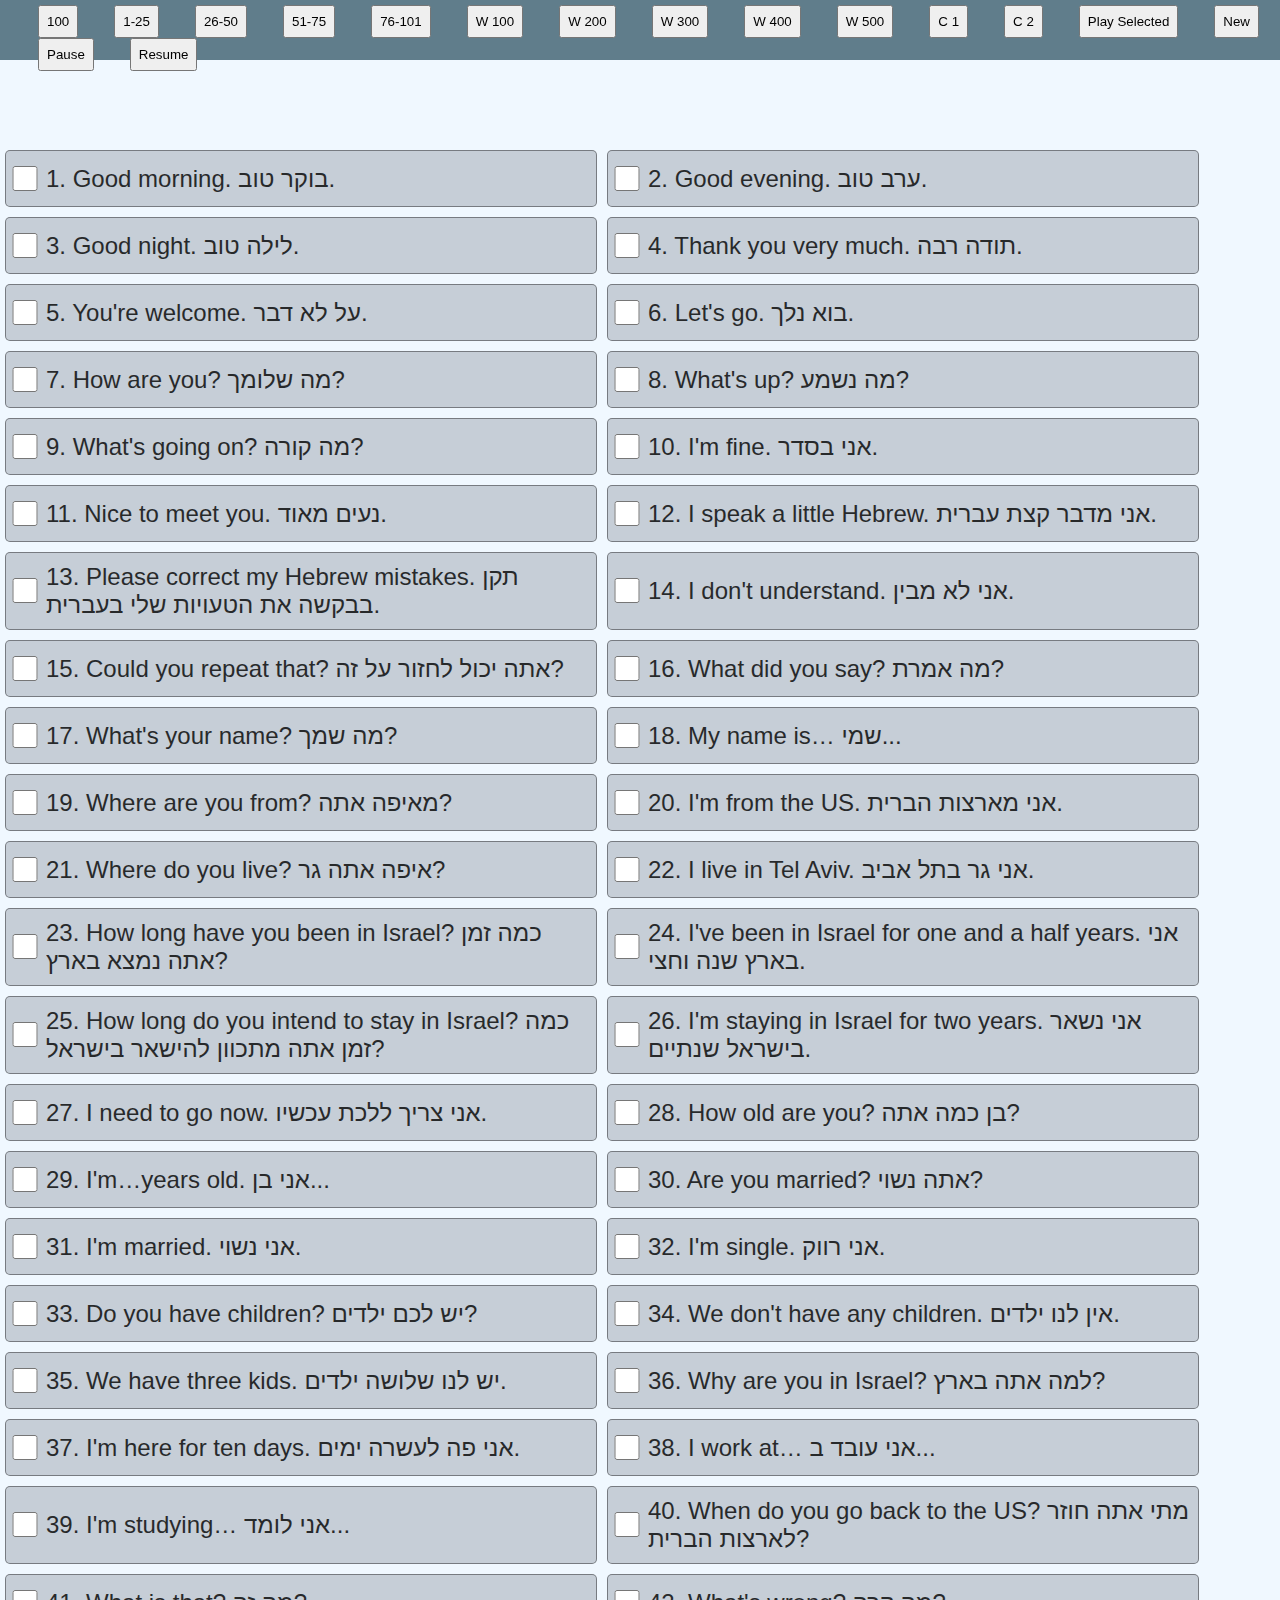
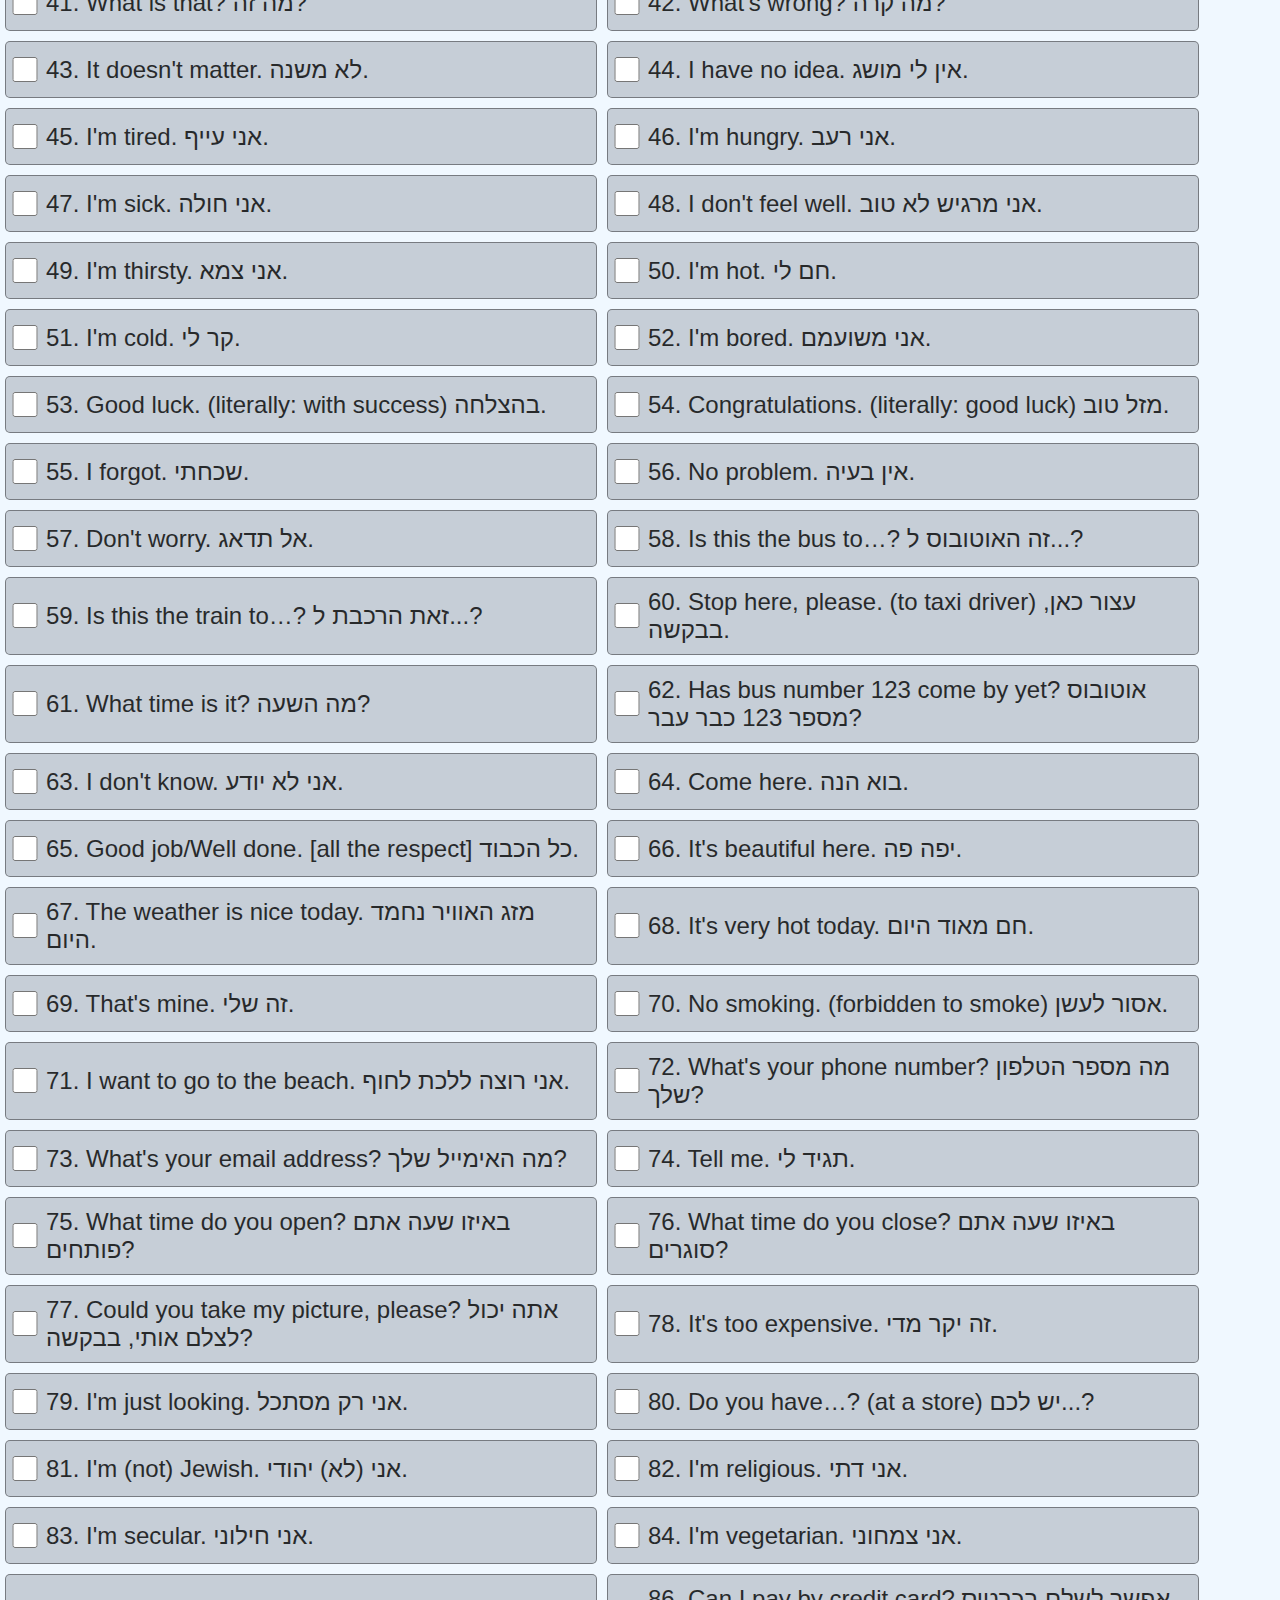
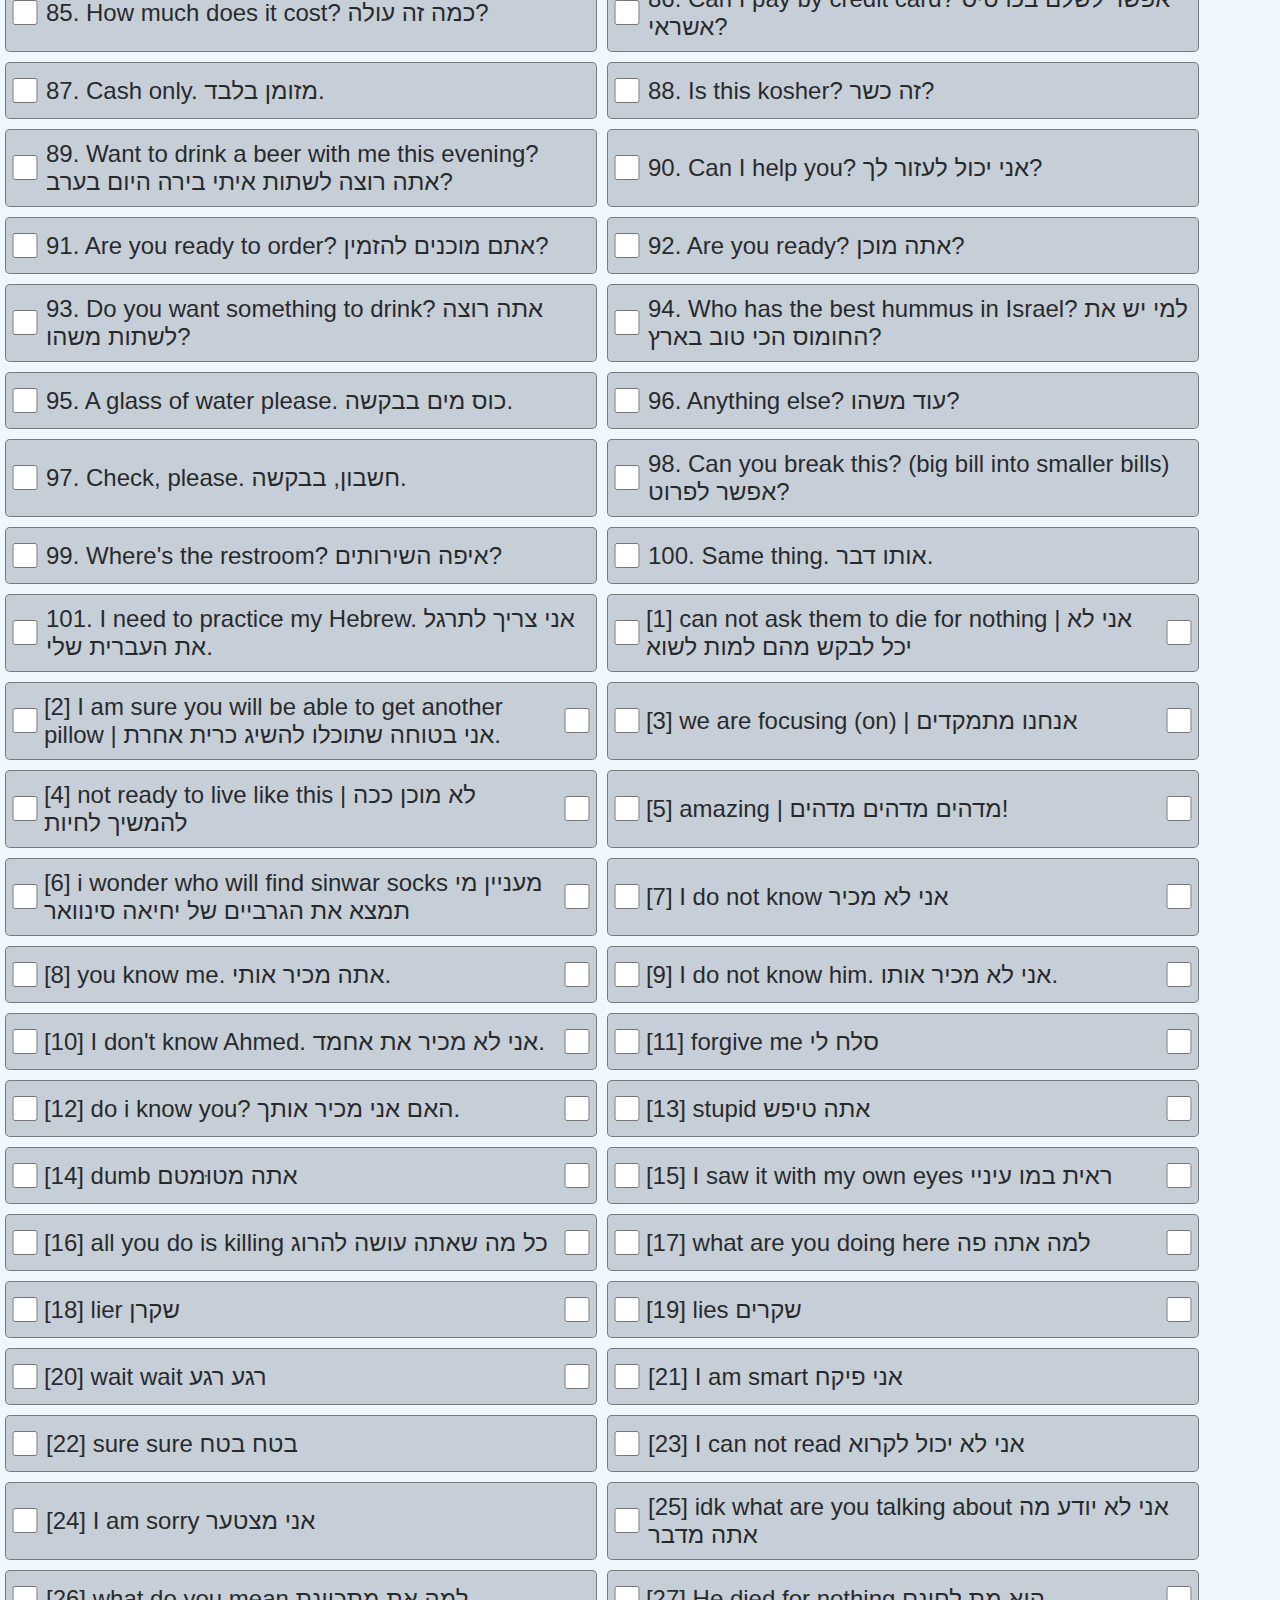
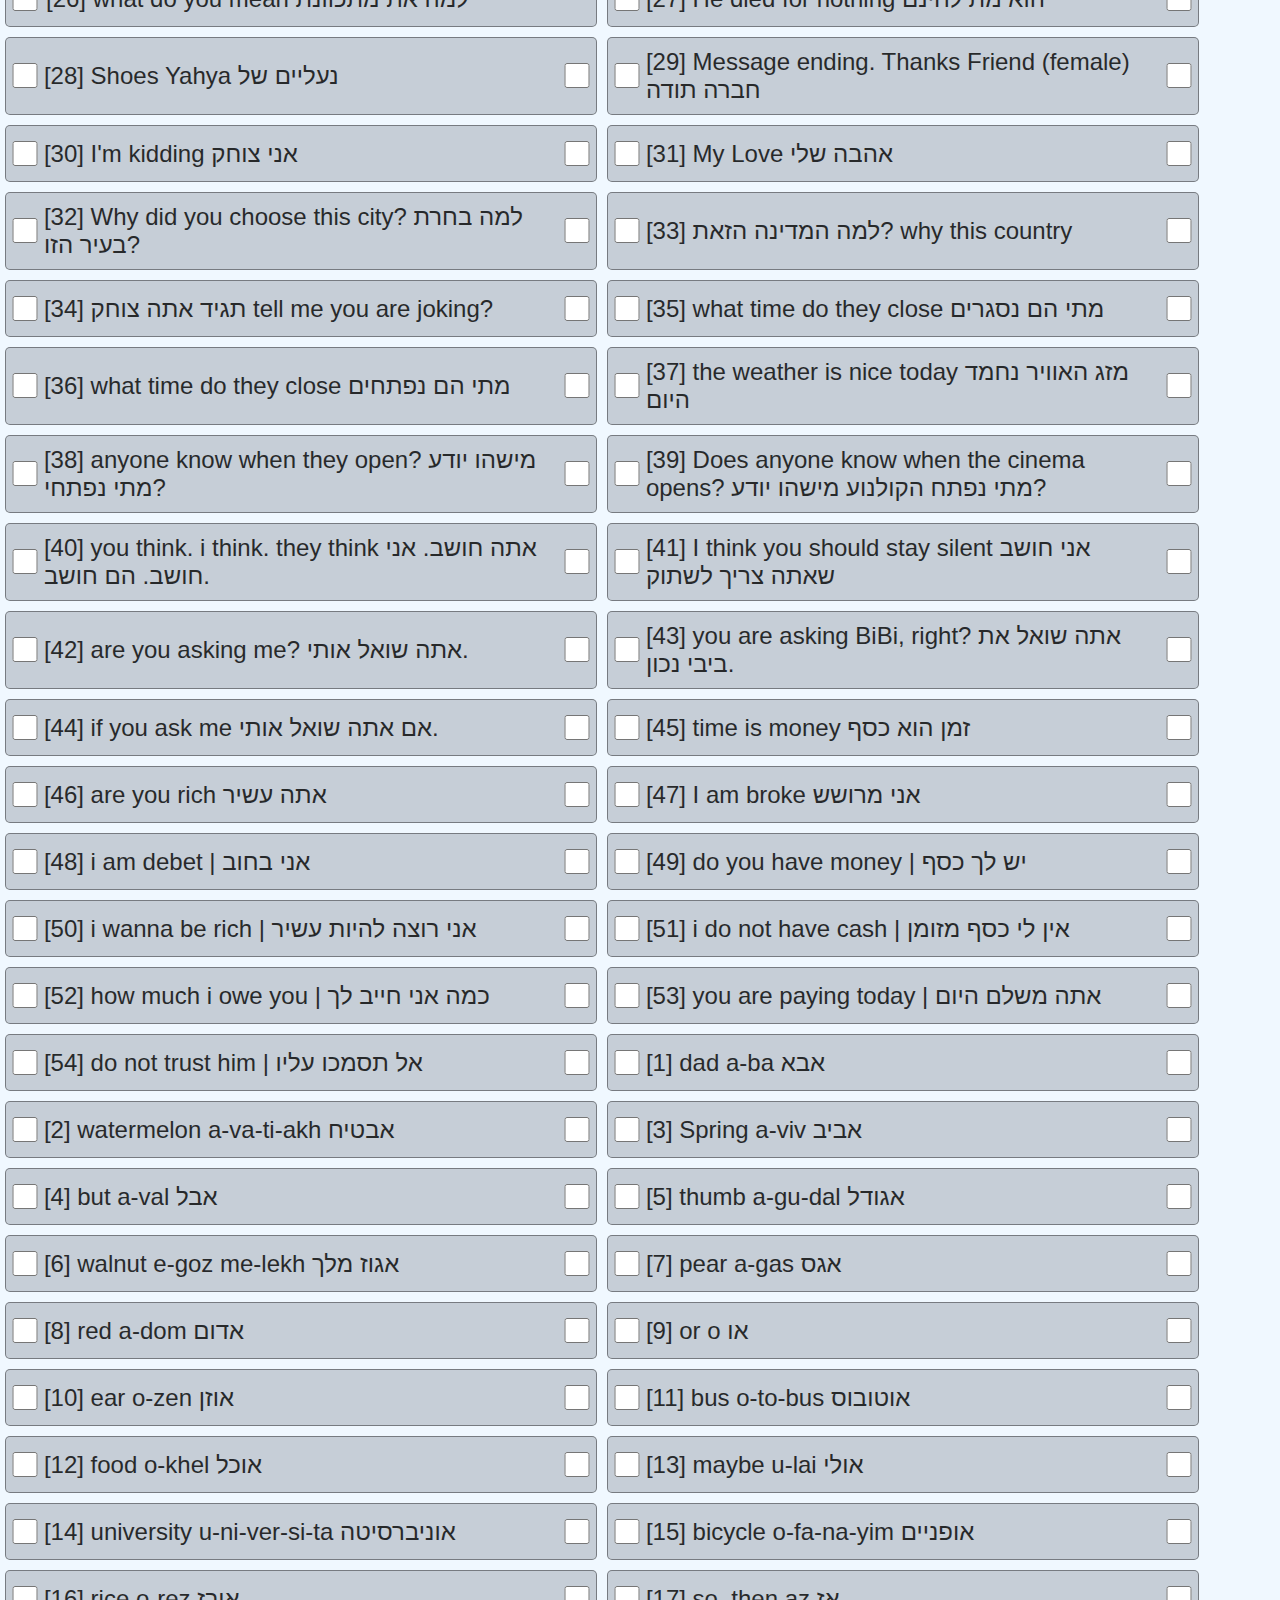
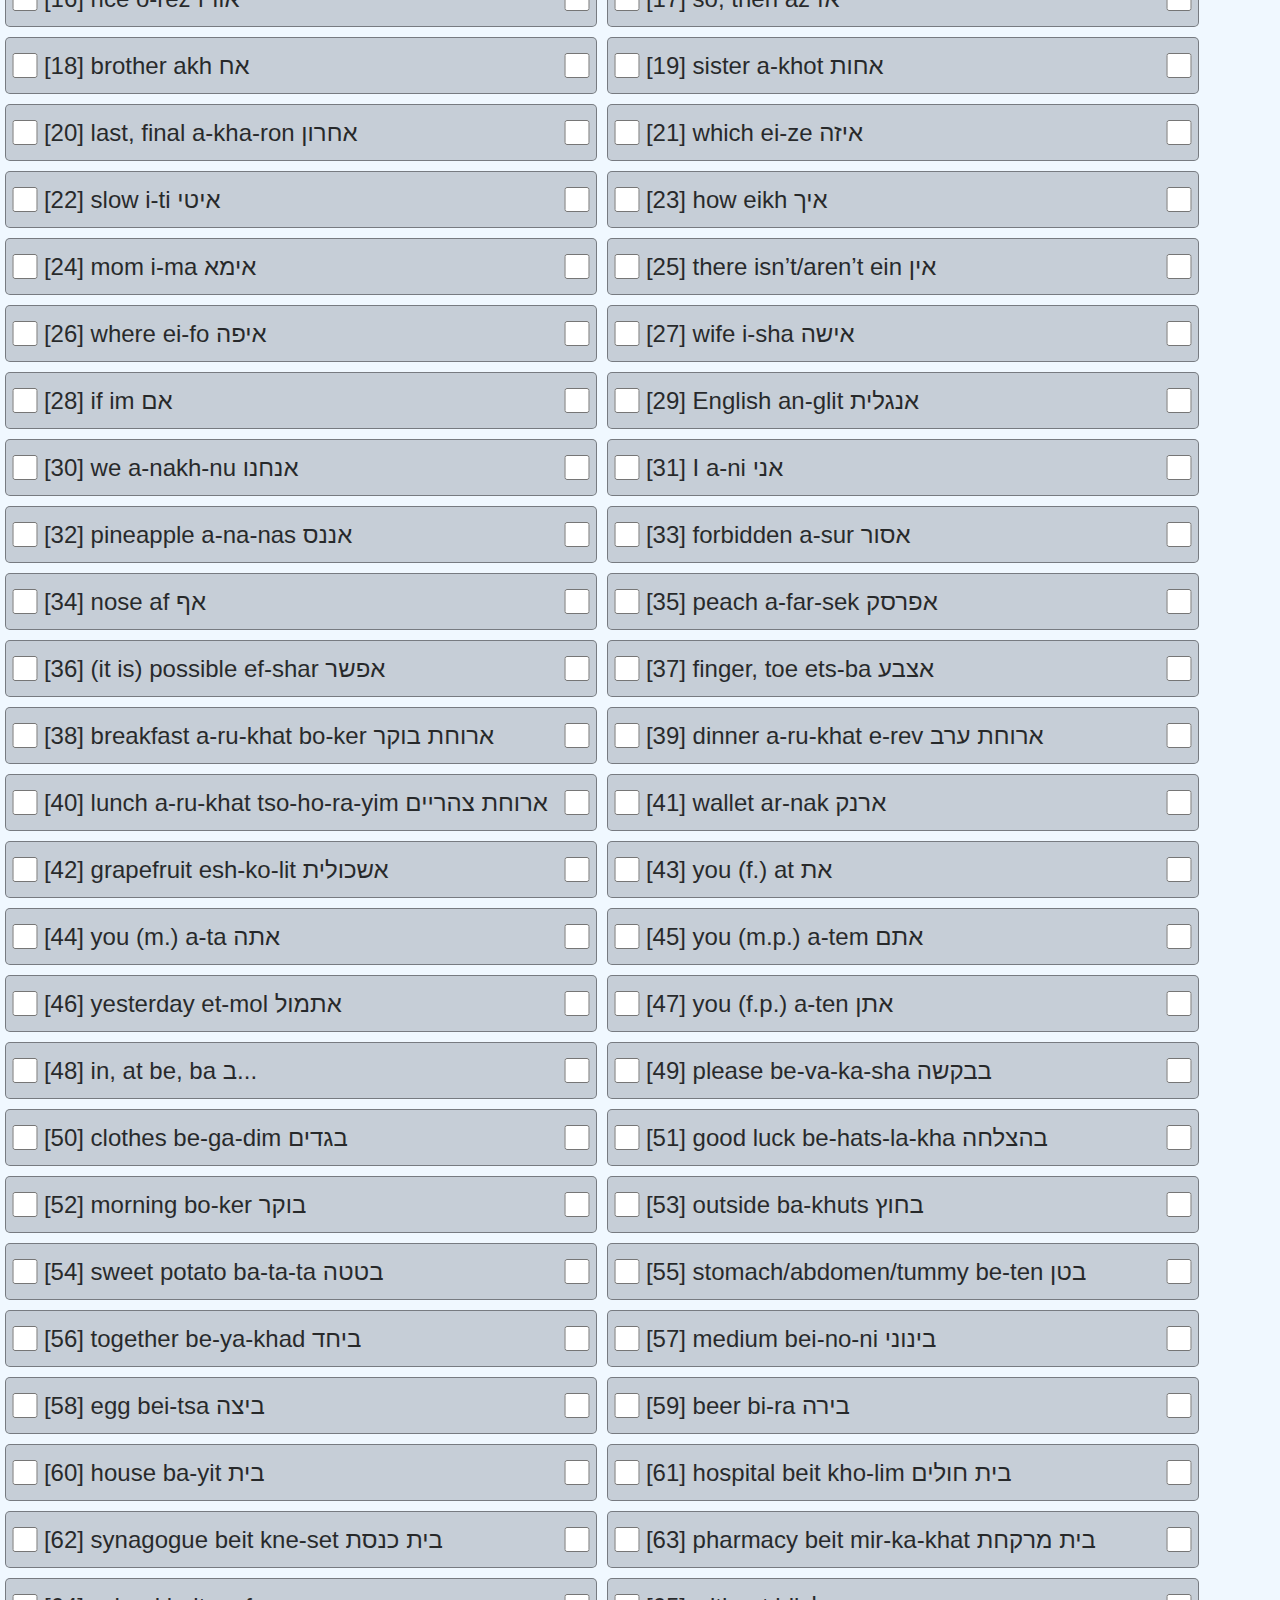
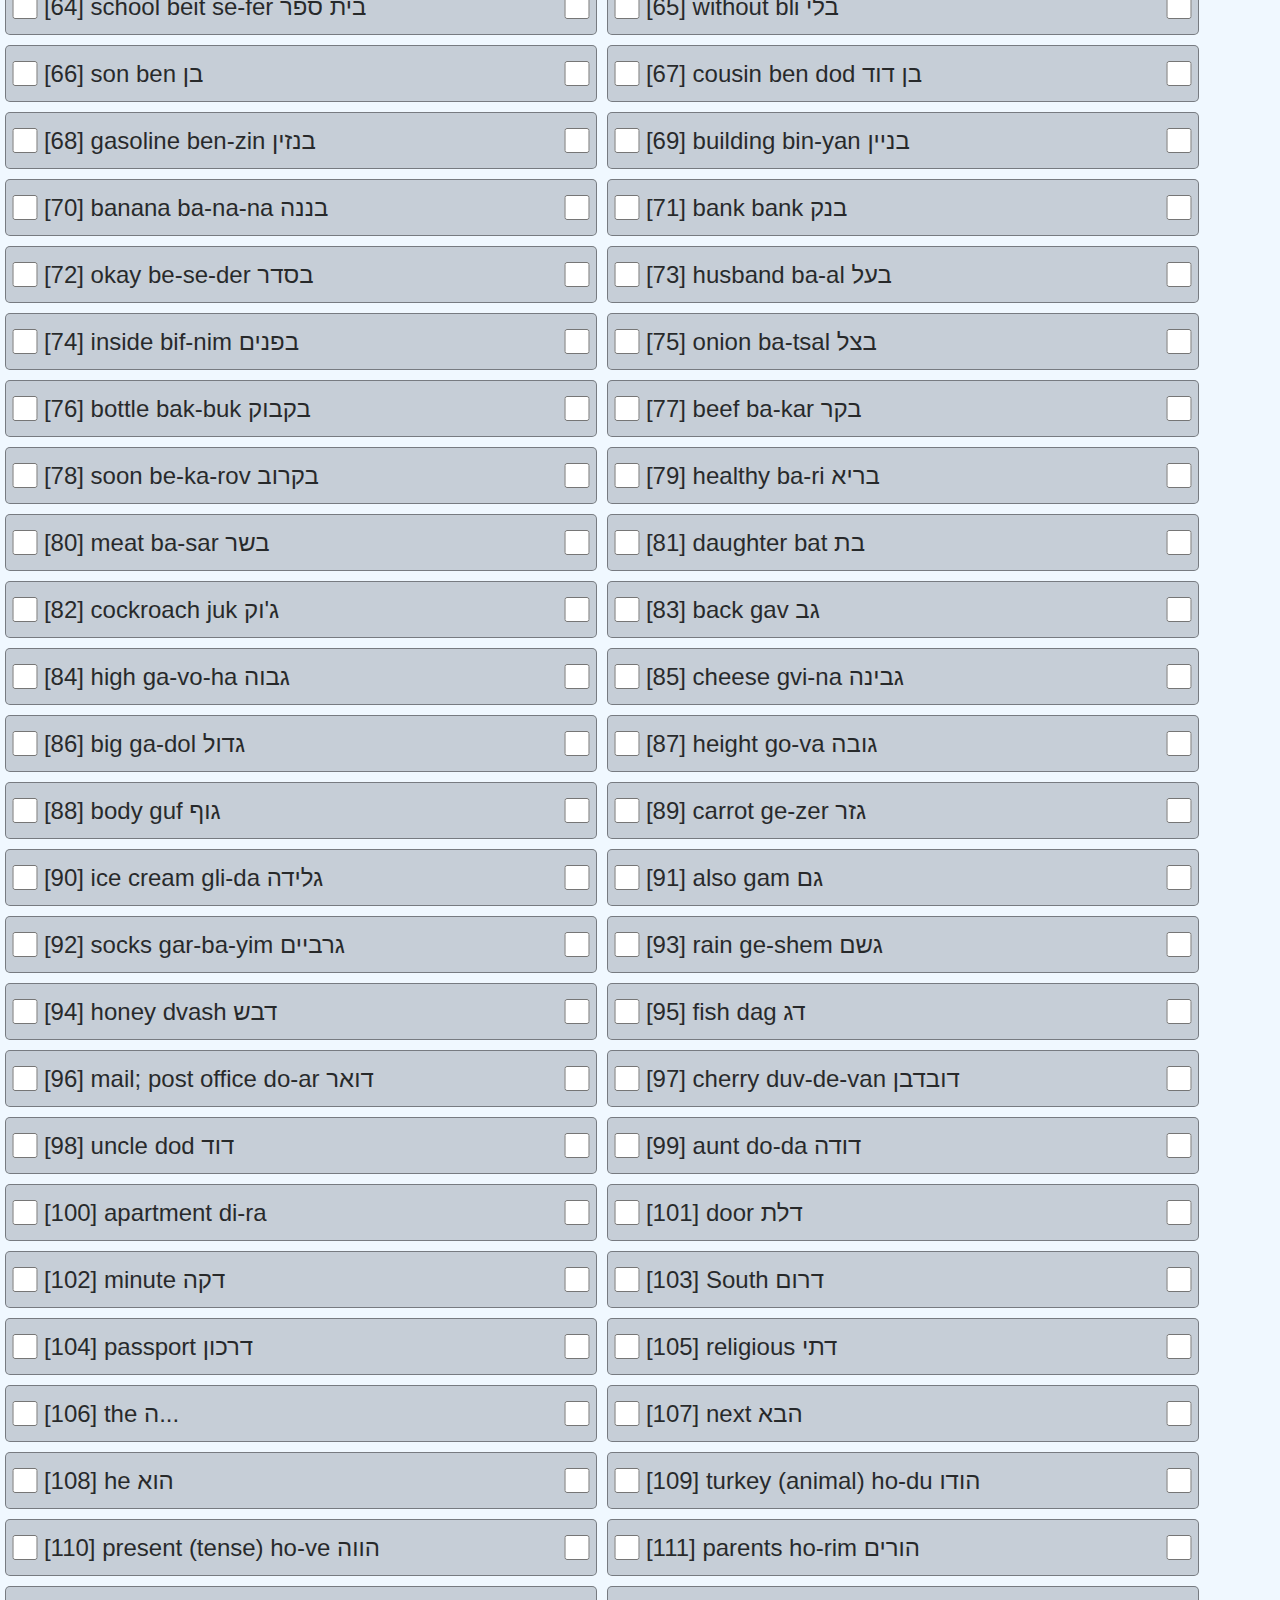
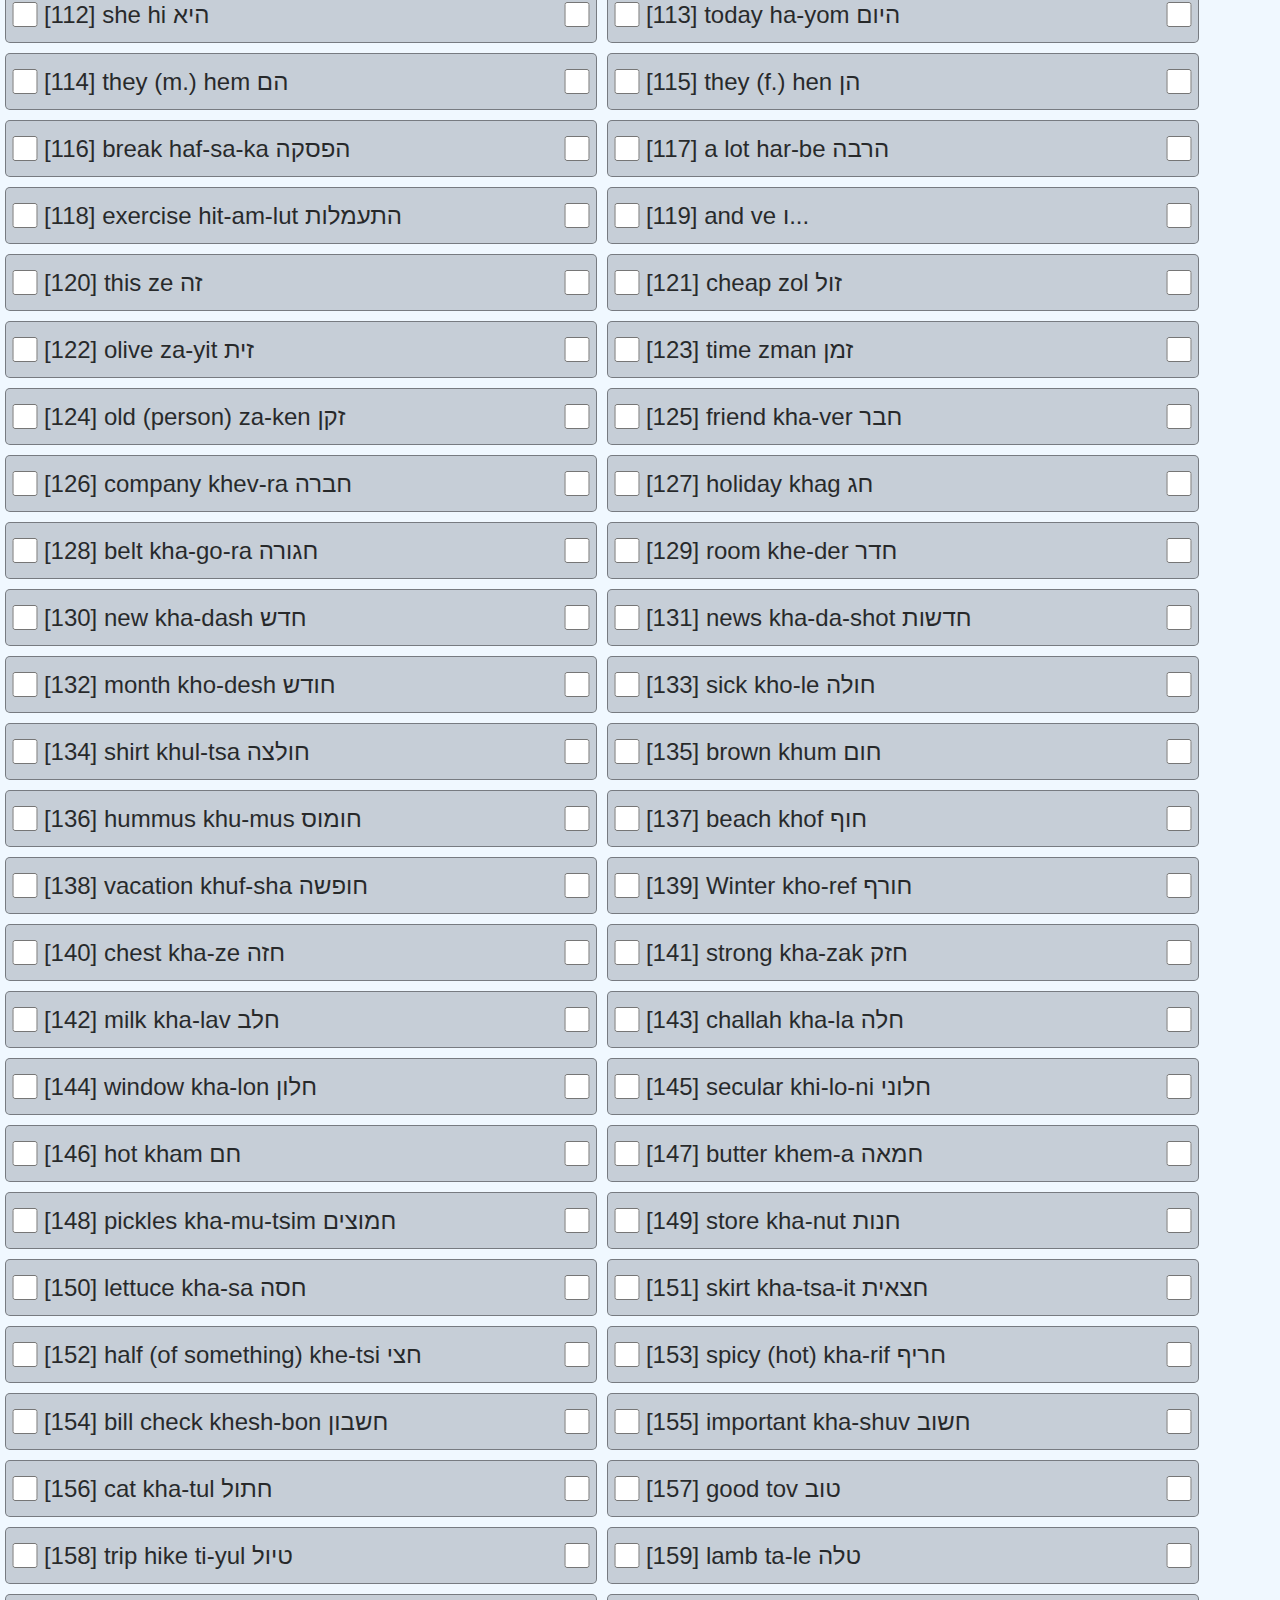
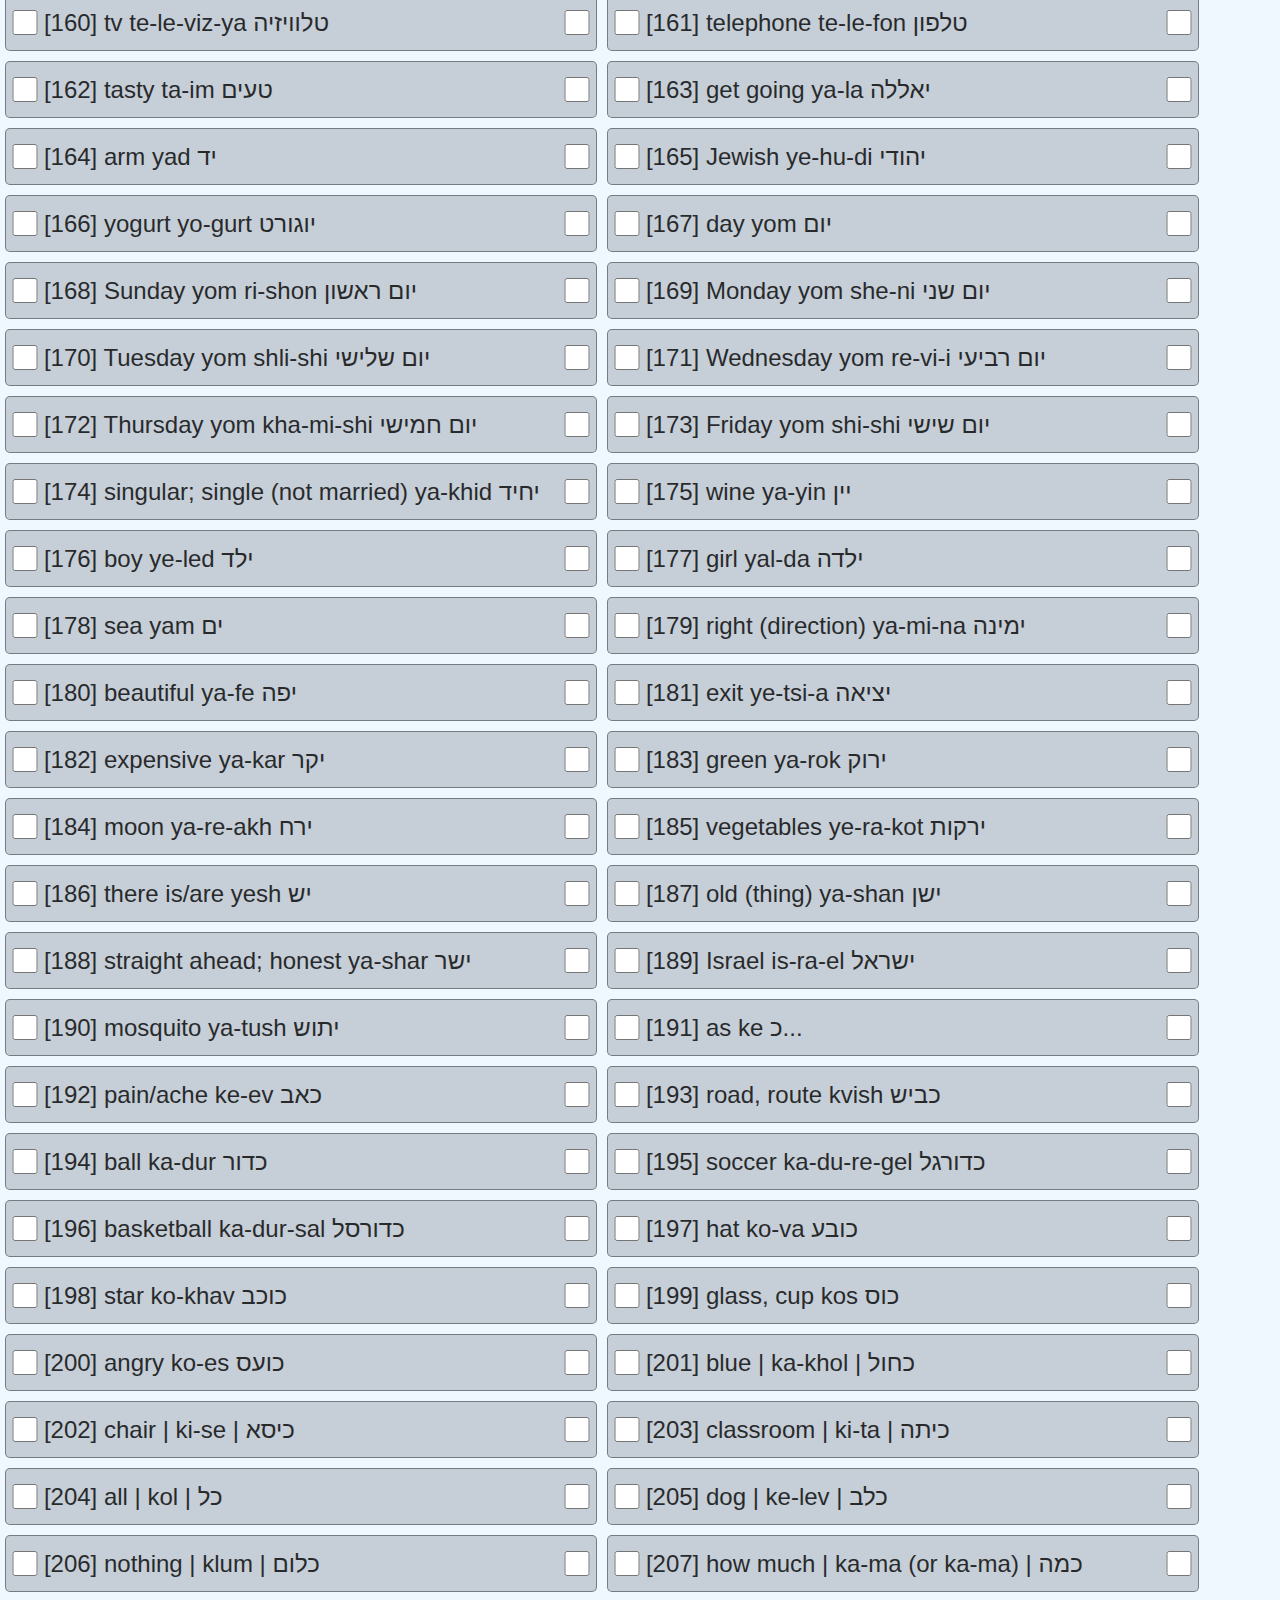
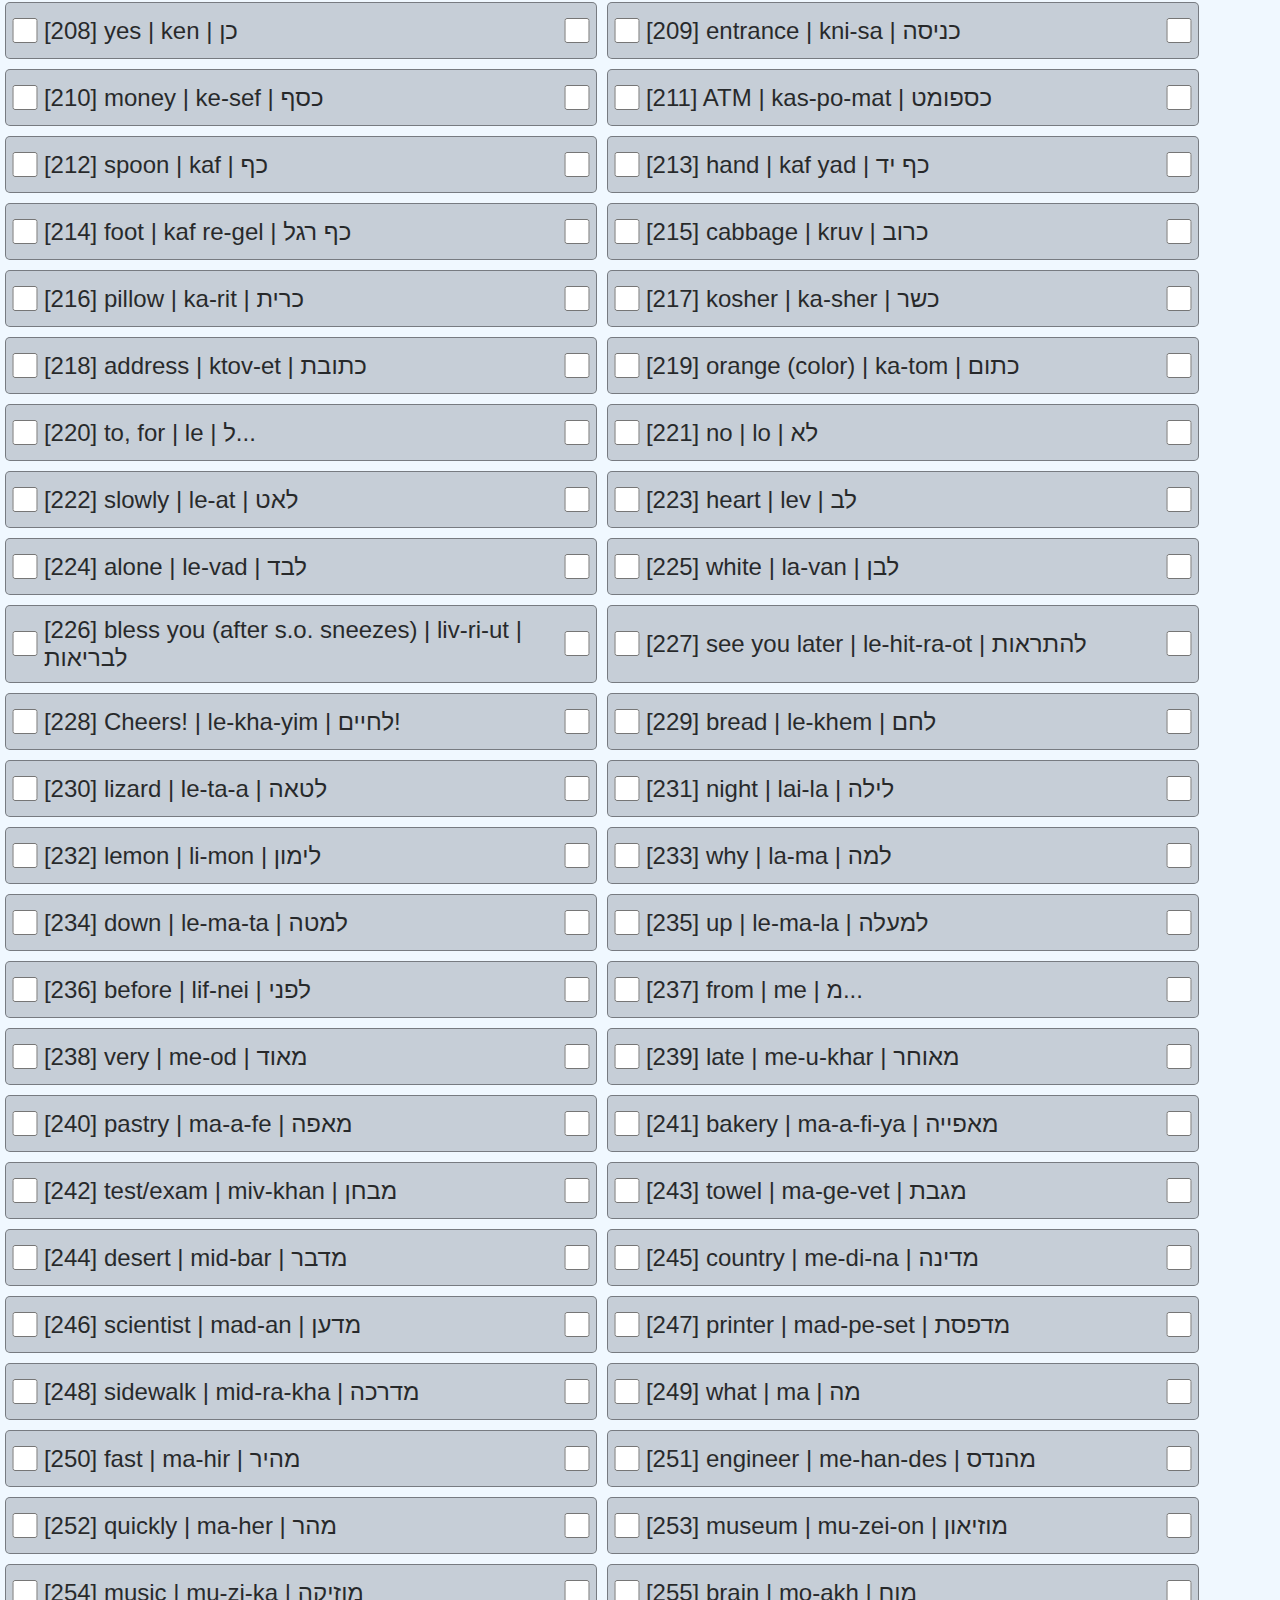
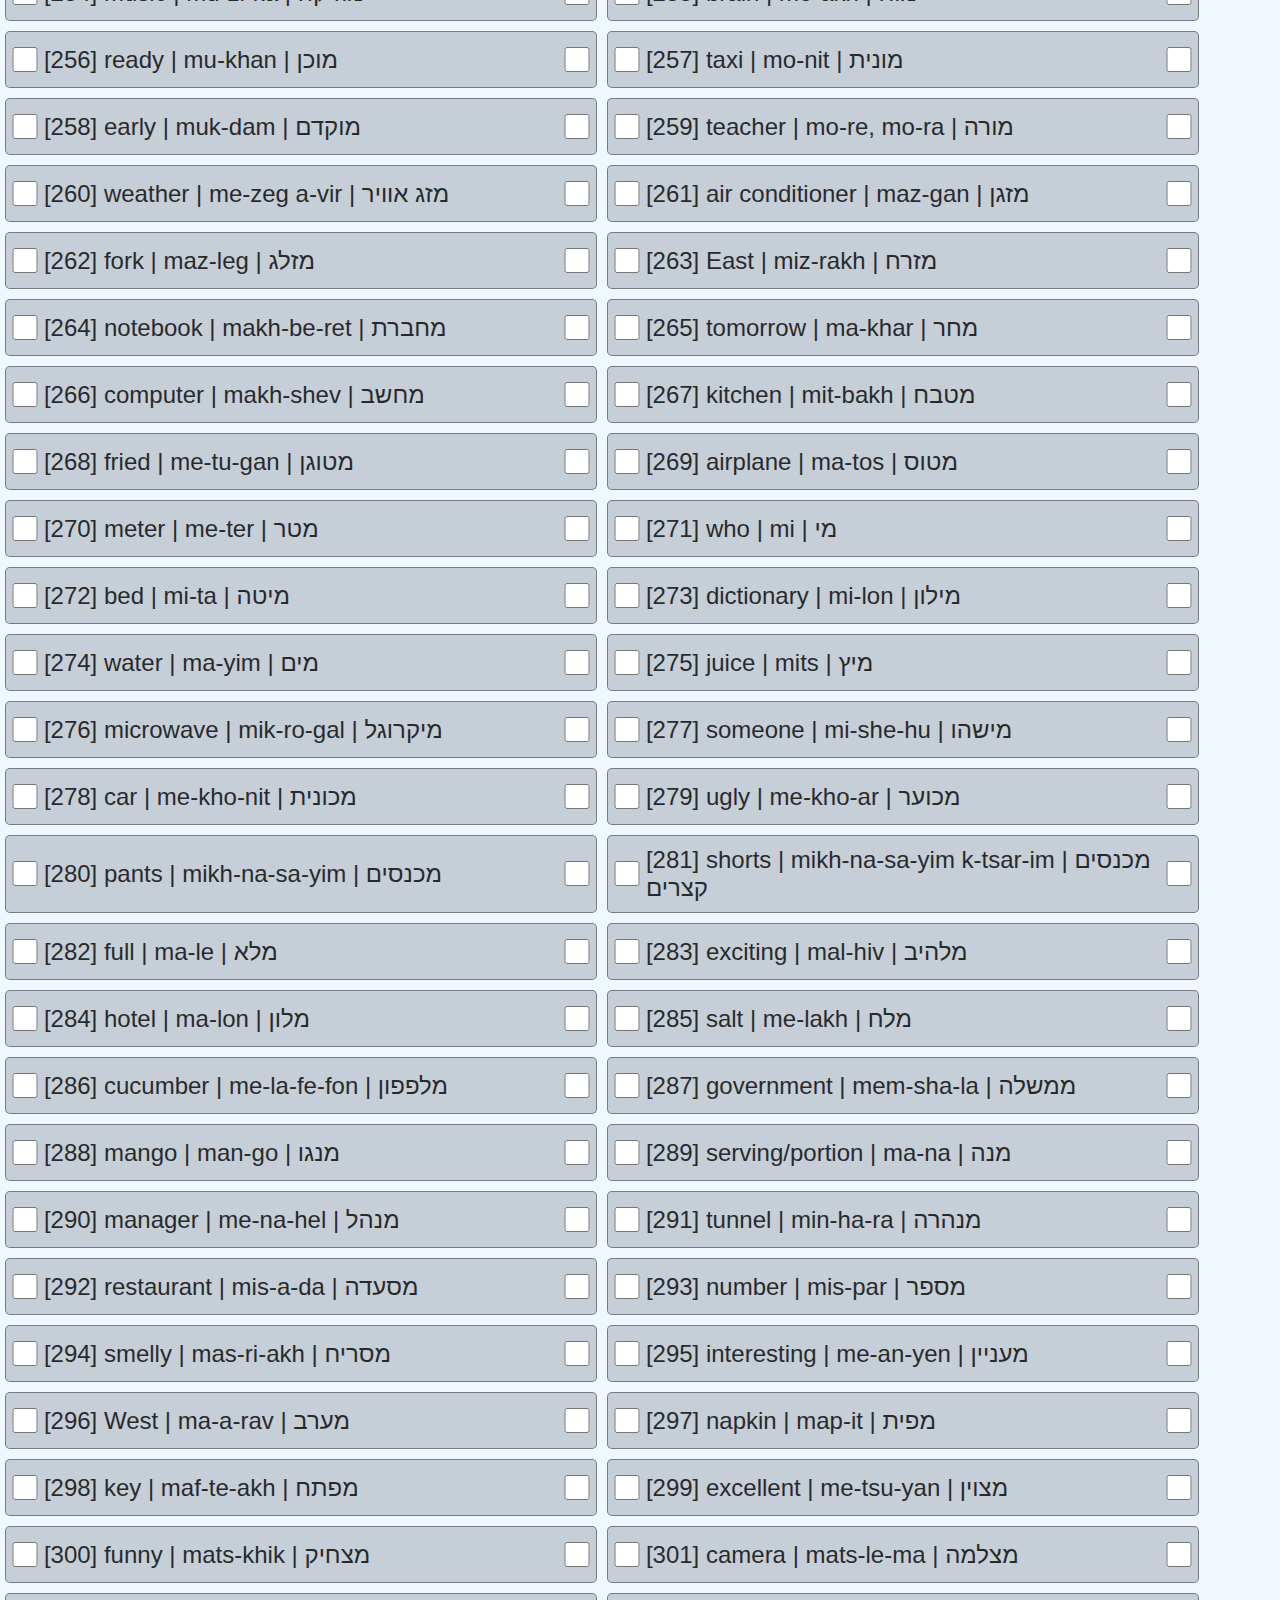
<file: index.html>
<!doctype html>
<html lang="en">
<head>
  <meta charset="utf-8">
  <meta name="viewport" content="user-scalable=no">
  <title>Learn </title>
  <link rel="stylesheet" href="./styles.css">
</head>
<body>
  <!-- Top Info -->
  <div class="instructions">
    <span class="title"></span><br>
  </div>
  <div class="fixed-toolbar">
    <button onclick="playAll100()">100</button>
    <button onclick="playAll100(0)">1-25</button>
    <button onclick="playAll100(1)">26-50</button>
    <button onclick="playAll100(2)">51-75</button>
    <button onclick="playAll100(3)">76-101</button>
    <button onclick="playAll500(sprite500_100)">W 100</button>
    <button onclick="playAll500(sprite500_200)">W 200</button>
    <button onclick="playAll500(sprite500_300)">W 300</button>
    <button onclick="playAll500(sprite500_400)">W 400</button>
    <button onclick="playAll500(sprite500_500)">W 500</button>
    <button onclick="playConversation(conversation1)">C 1</button>
    <button onclick="playConversation(conversation2)">C 2</button>
    
    <!-- <button onclick="playSelected1()">Play Selected1 </button> -->
    <button onclick="playSelected()">Play Selected </button>
    <button onclick="playAllNew()">New </button>
    <button onclick="pauseAudio()">Pause </button>
    <button onclick="resumeAudio()">Resume</button>
  </div>
  <!-- Sprite Click Areas -->
  <div class="sprites">
    
  </div>

  <!-- Scripts -->
  <script src="./howler.core.js"></script>
  <script src="./sprite.js"></script>
</body>
</html>
</file>
<file: styles.css>
html {
  width: 100%;
  height: 100%;  
  padding: 0;
  margin: 0;
  outline: 0;
}

body {
  width: 100%;
  height: 100%;
  font-size: 100%;
  padding: 0;
  margin: 0;
  margin-top: 100px !important;
  font-family: "Helvetica Neue", "Futura", "Trebuchet MS", Arial;
  background: aliceblue;
}
button {
  padding: 7px;
  margin: 0px 18px;
}
/* Top Info */
.instructions {
  width: 100%;
  text-align: center;
  margin-top: 1%;
}
.title {
  font-size: 2.5em;
  opacity: 0.9;
  font-weight: 600;
  color: #fff;
  text-shadow: 1px 1px 2px rgba(0, 0, 0, 0.33);
}
.description {
  font-size: 1.5em;
  opacity: 0.9;
  font-weight: 300;
  color: #fff;
  text-shadow: 1px 1px 2px rgba(0, 0, 0, 0.33);
}

/* Waveform */
#waveform {
  
  background-size: contain;
  background-repeat: no-repeat;
  background-position: center center;
  width: 100%;
  height: 100%;
  position: absolute;
  top: 0;
  left: 0;
}
.fixed-toolbar {
  position: fixed;
  top: 0px;
  width: 100%;
  height: 50px;
  padding: 5px 20px;
  display: flex;
  align-items: center;
  flex-wrap: wrap;
  background: #607d8b;
  z-index: 2;
}
/* Sprites */
.sprites {
  display: flex;
  flex-wrap: wrap;
  width: 100%;

  
}
.selected.selected {
  background-color: #c8a5b8;;
}
.progress {
  position: absolute;
  top: 0;
  left: 0;
  height: 100%;
  background-color: rgba(0, 0, 0, 0.1);
  width: 0;
}
.sprite {
  top: 0;
  border: 1px solid rgba(0, 0, 0, 0.4);
  min-height: 35px;
  margin: 5px 5px;
  display: flex;
  align-items: center;
  flex: 0 0 calc(50% - 50px);

  border-radius: 15px;
  background-color: #c6ced7;
  color: black;
  border-radius: 5px;
  padding: 10px 0px;
}

input[type="checkbox"] {
  width: 30px;
  height: 25px;
}
.sprite:hover {
  /* background-color: rgba(0, 0, 0, 0.2); */
  cursor: pointer;
}
#sprite0 {
  left: 0;
}
#sprite1 {
  left: 0;
}
#sprite2 {
  left: 0;
}
#sprite3 {
  left: 0;
}
#sprite4 {
  left: 0;
}
#sprite5 {
  left: 0;
}
.sprite-label {
  font-size: 1.5em;
  opacity: 0.8;
  font-weight: 300;
  /* text-shadow: 1px 1px 2px rgba(0, 0, 0, 0.33); */
  /* position: absolute; */
  bottom: -33px;
  left: 0;
  /* white-space: nowrap; */
  width: 92%;
  font-weight: 400;
  height: 100%;
  display: flex;
  align-items: center;
  justify-content: flex-start;
}

@media only screen 
  and (min-device-width: 380px) 
  and (max-device-width: 844px) 
  and (-webkit-min-device-pixel-ratio: 3) {
  html body {
    background-color: aliceblue;
  }
  body {
    font-size: 75%;
  }
  body .fixed-toolbar {
    height: 250PX;
    flex-wrap: wrap;
    background: #607d8b;
  }
  body .fixed-toolbar button {
    padding: 10px 20px;
    font-size: 32px;
    margin: 10px 20px;
    border-radius: 8px;
  }
  body .sprite {
    flex: 0 0 calc(100% - 50px);
    font-size: 30px;
    padding: 25px 5px;
    height: auto;
    border-radius: 15px;
    background-color: #c6ced7;
    color: black;
  }
  body .sprite-label {
      white-space: break-spaces;
      margin-left: 50px;
      width: 82%;
  }
  body input[type="checkbox"] {
    height: 50px;
    width: 50px;
  }
  body .selected.selected {
    background-color: #c8a5b8;
  }
}

body .sprite.playing-sprite {
  background-color: #58a7df;
  color: black;
}

.sprite label {
  width: 40px;
}
</file>
